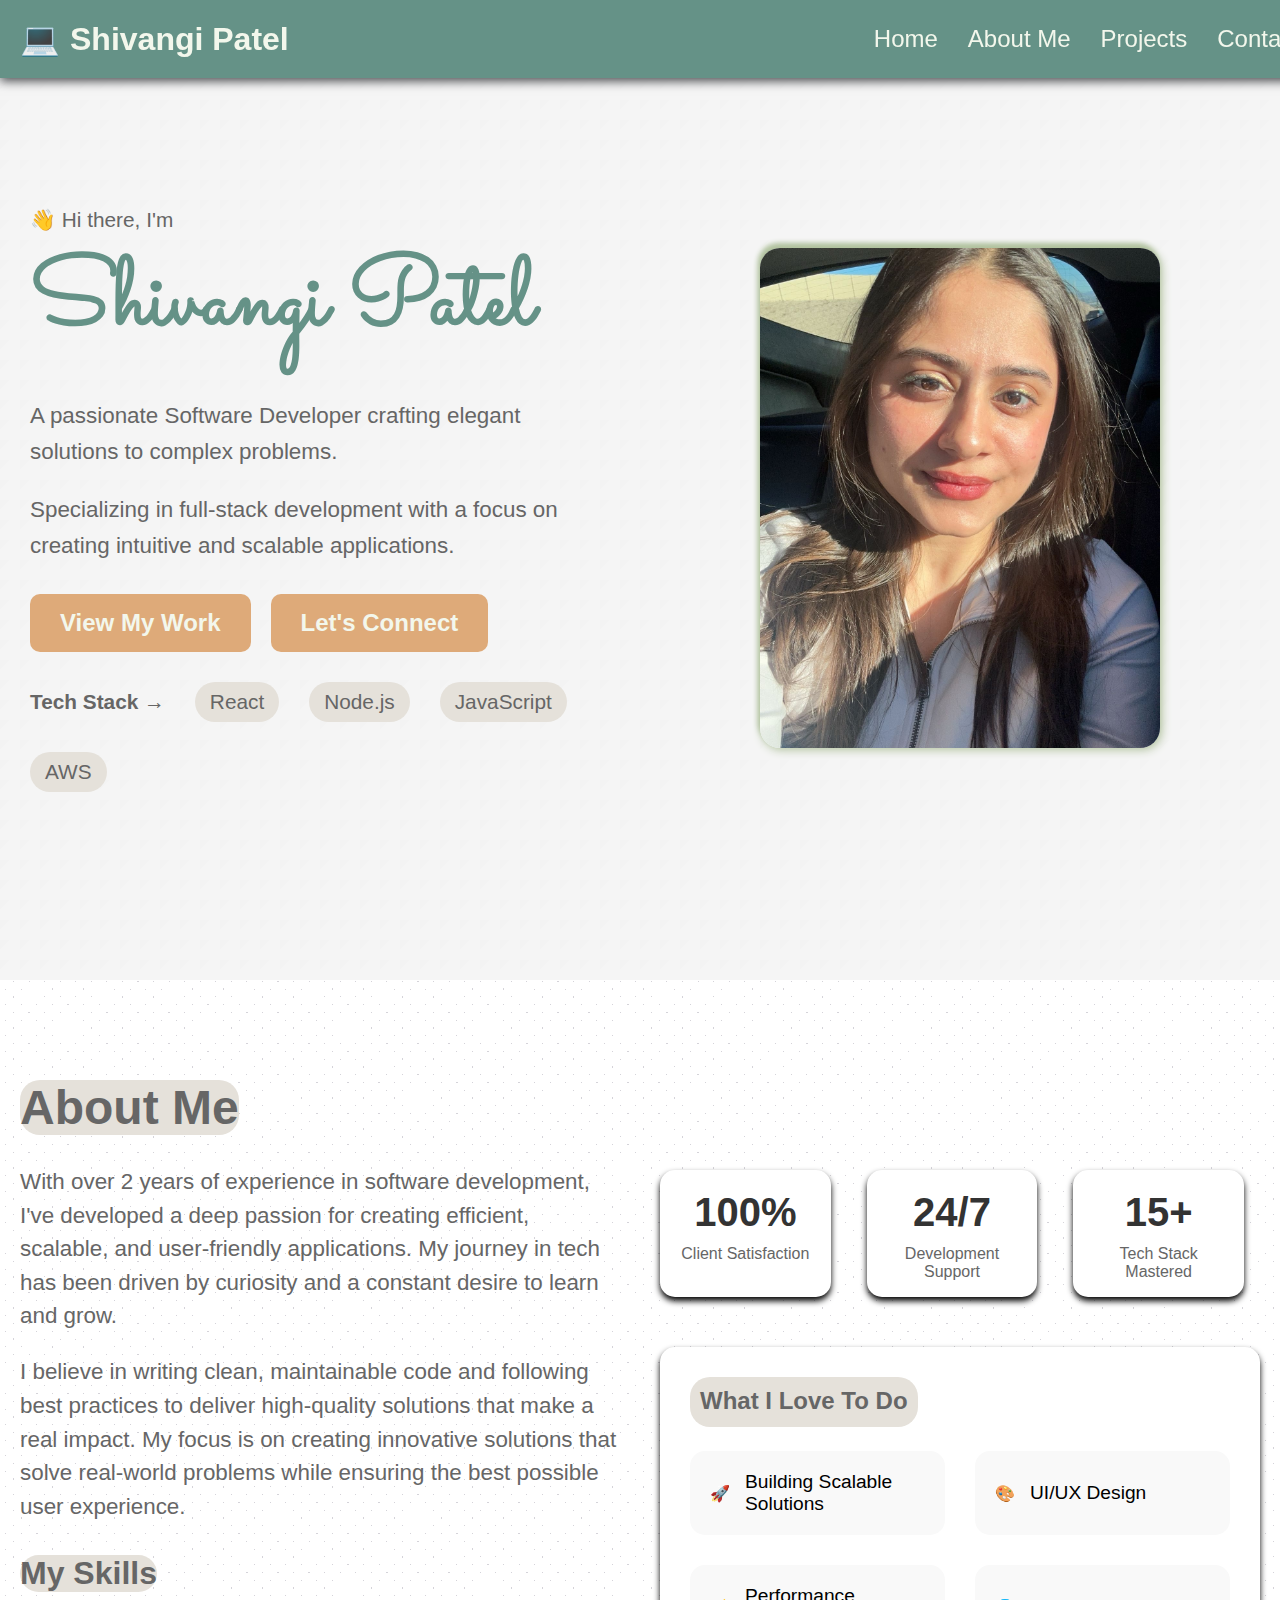
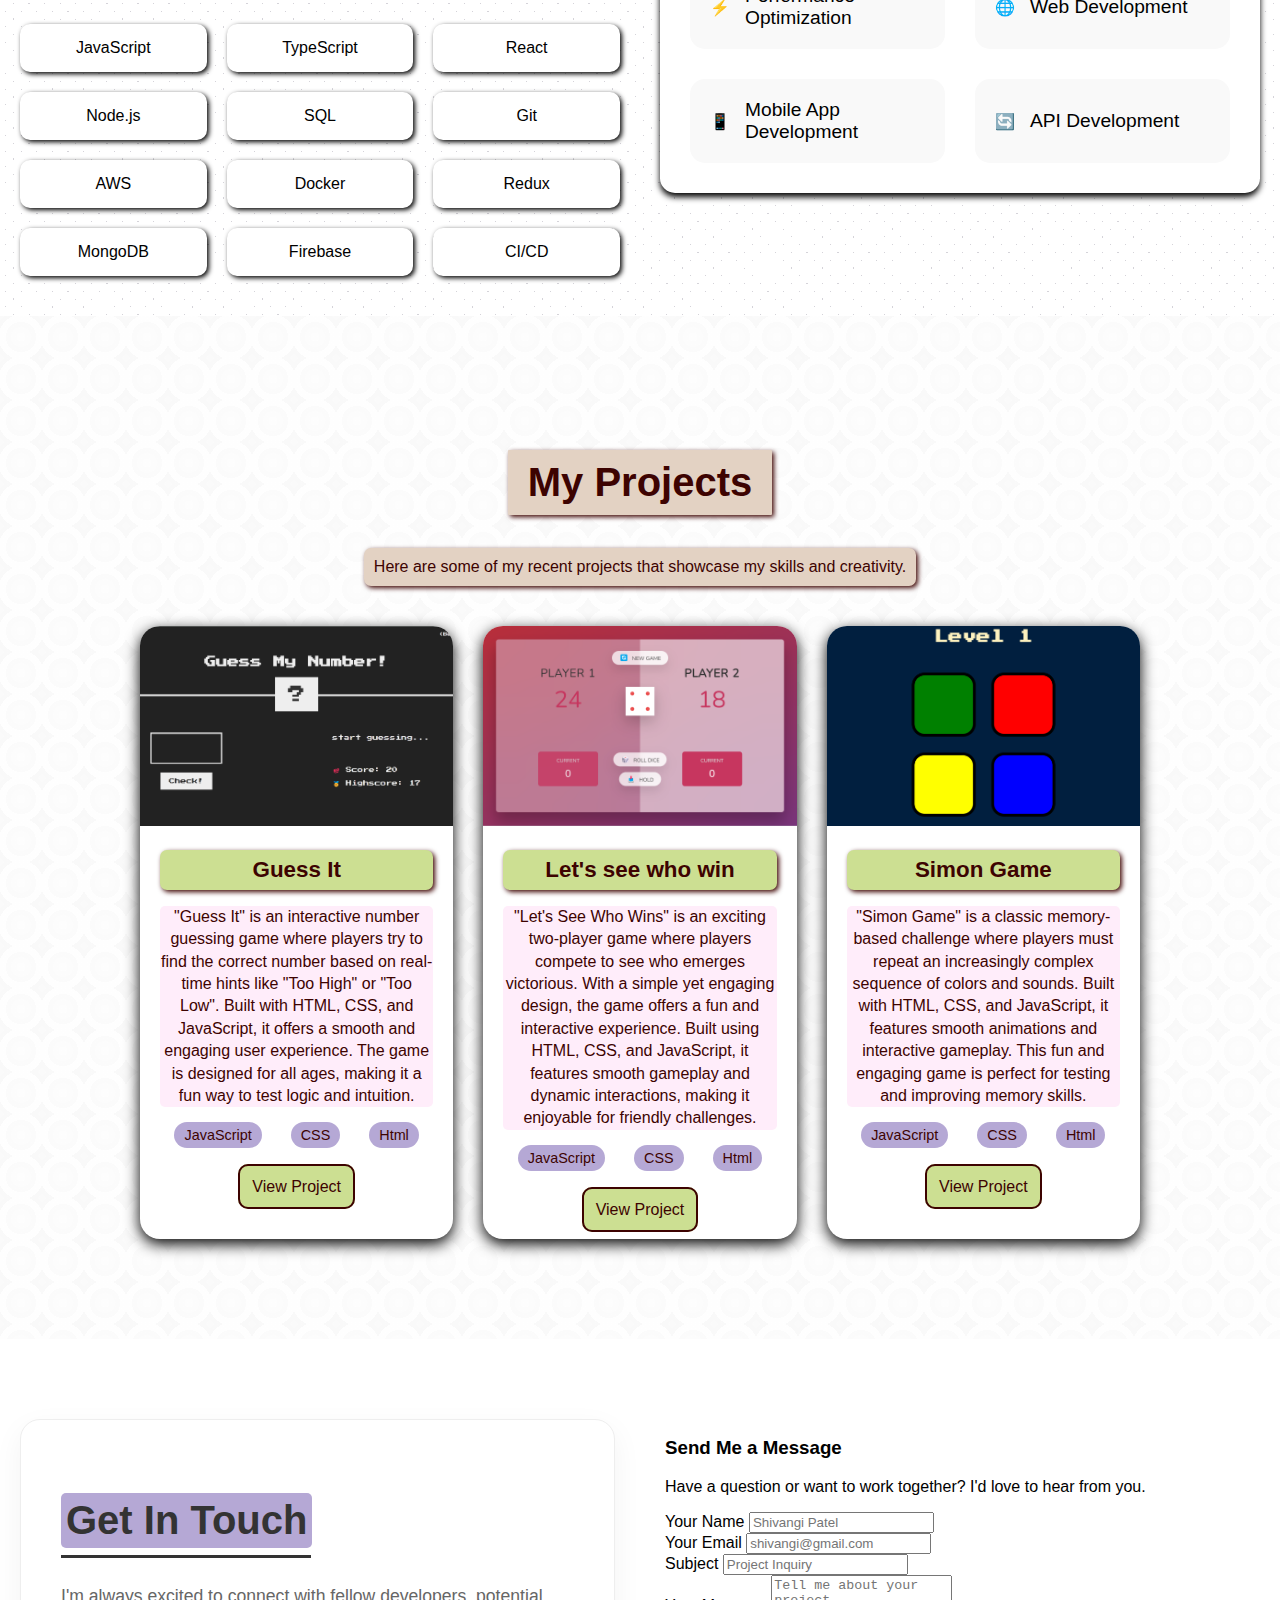
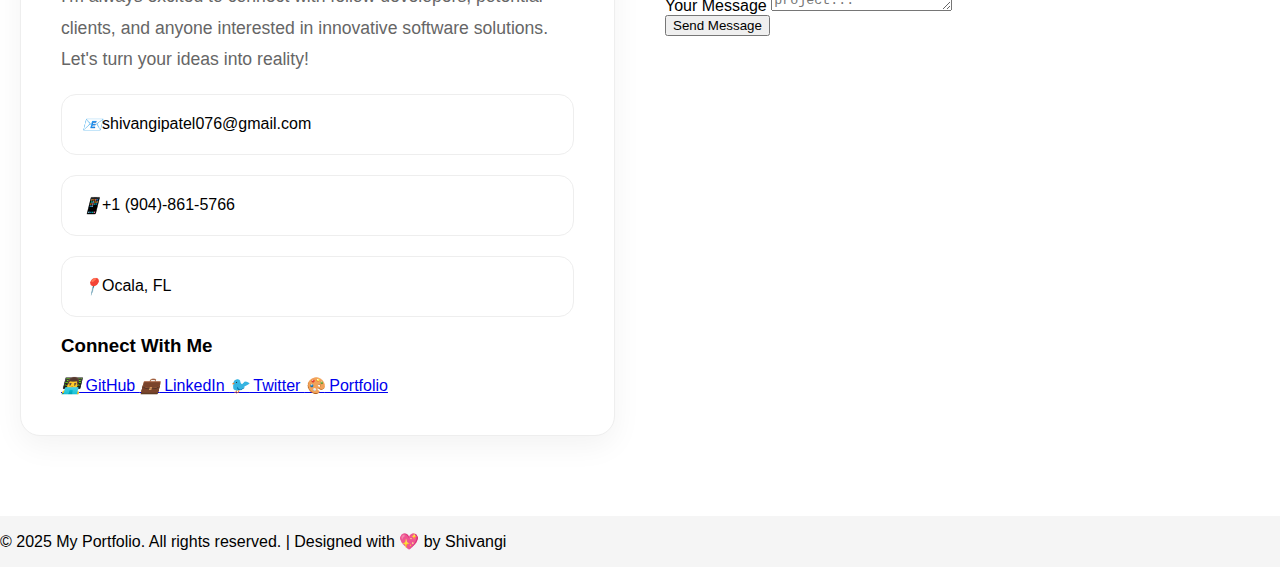
<file: index.html>
<!DOCTYPE html>
<html lang="en">
  <head>
    <meta charset="UTF-8" />
    <meta name="viewport" content="width=device-width, initial-scale=1.0" />
    <title>My Portfolio</title>
    <link rel="preconnect" href="https://fonts.googleapis.com" />
    <link rel="preconnect" href="https://fonts.gstatic.com" crossorigin />
    <link
      href="https://fonts.googleapis.com/css2?family=Sacramento&display=swap"
      rel="stylesheet"
    />
    <link rel="stylesheet" href="portfolio.css" />
  </head>
  <body>
    <header>
      <div class="header-content">
        <a href="#home" class="logo">
          <span class="logo-icon">💻</span>
          <span class="logo-name">Shivangi Patel</span>
        </a>

        <div></div>
        <nav>
          <ul>
            <li><a href="#home">Home</a></li>
            <li><a href="#about">About Me </a></li>
            <li><a href="#projects">Projects</a></li>
            <li><a href="#contact">Contact</a></li>
          </ul>
        </nav>
      </div>
    </header>
    <!-- ------------------------------------------------------------------------------------------------------------------------------------------------------------- -->
    <section id="home" class="home">
      <div id="home" class="homepage-content">
        <div class="homepage-text">
          <span class="intro">👋 Hi there, I'm</span>
          <h1 class="homepage-name">Shivangi Patel</h1>
          <p class="homepage-para">
            A passionate Software Developer crafting elegant solutions to
            complex problems.
          </p>
          <p class="homepage-para">
            Specializing in full-stack development with a focus on creating
            intuitive and scalable applications.
          </p>
          <div class="homepage-buttons">
            <a href="#projects" class="homeBtn">View My Work</a>
            <a href="#contact" class="homeBtn secondary">Let's Connect</a>
          </div>
          <div class="home-tech">
            <span class="home-tech-label">Tech Stack →</span>
            <span class="home-tech-items">React</span>
            <span class="home-tech-items">Node.js</span>
            <span class="home-tech-items">JavaScript</span>
            <span class="home-tech-items">AWS</span>
          </div>
        </div>

        <div id="home" class="homeImg">
          <img src="./img/shivi.JPG" alt="Professional headshot" />
        </div>
      </div>
    </section>
    <!-- ---------------------------------------------------------------------------------------------------------------------------------------------------------------- -->
    <section id="about" class="about-section">
      <div id="about" class="about-content">
        <div class="about-text">
          <h2>About Me</h2>
          <p>
            With over 2 years of experience in software development, I've
            developed a deep passion for creating efficient, scalable, and
            user-friendly applications. My journey in tech has been driven by
            curiosity and a constant desire to learn and grow.
          </p>
          <p>
            I believe in writing clean, maintainable code and following best
            practices to deliver high-quality solutions that make a real impact.
            My focus is on creating innovative solutions that solve real-world
            problems while ensuring the best possible user experience.
          </p>
          <h3>My Skills</h3>
          <div class="skills-grid">
            <div class="skill-item">JavaScript</div>
            <div class="skill-item">TypeScript</div>
            <div class="skill-item">React</div>
            <div class="skill-item">Node.js</div>
            <div class="skill-item">SQL</div>
            <div class="skill-item">Git</div>
            <div class="skill-item">AWS</div>
            <div class="skill-item">Docker</div>
            <div class="skill-item">Redux</div>
            <div class="skill-item">MongoDB</div>
            <div class="skill-item">Firebase</div>
            <div class="skill-item">CI/CD</div>
          </div>
        </div>
        <div class="about-stats">
          <div class="stats-grid">
            <div class="stat-item">
              <h3>100%</h3>
              <p>Client Satisfaction</p>
            </div>
            <div class="stat-item">
              <h3>24/7</h3>
              <p>Development Support</p>
            </div>
            <div class="stat-item">
              <h3>15+</h3>
              <p>Tech Stack Mastered</p>
            </div>
          </div>

          <div class="about-interests">
            <h3>What I Love To Do</h3>
            <div class="interests-grid">
              <div class="interest-item">
                <span class="interest-icon">🚀</span>
                <span class="interest-text">Building Scalable Solutions</span>
              </div>
              <div class="interest-item">
                <span class="interest-icon">🎨</span>
                <span class="interest-text">UI/UX Design</span>
              </div>
              <div class="interest-item">
                <span class="interest-icon">⚡</span>
                <span class="interest-text">Performance Optimization</span>
              </div>
              <div class="interest-item">
                <span class="interest-icon">🌐</span>
                <span class="interest-text">Web Development</span>
              </div>
              <div class="interest-item">
                <span class="interest-icon">📱</span>
                <span class="interest-text">Mobile App Development</span>
              </div>
              <div class="interest-item">
                <span class="interest-icon">🔄</span>
                <span class="interest-text">API Development</span>
              </div>
            </div>
          </div>
        </div>
      </div>
    </section>
    <!-- ----------------------------------------------------------------------------------------------------------------------------------------------------------------- -->

    <section id="projects" class="projects-section">
      <div id="projects" class="projects-content">
        <h2>My Projects</h2>
        <p class="heading">
          Here are some of my recent projects that showcase my skills and
          creativity.
        </p>
        <div class="projects-grid">
          <div class="projects-card">
            <img
              src="./img/guessit.png"
              alt="game online"
              class="projects-img"
            />
            <div class="projects-info">
              <h3 class="projects-name">Guess It</h3>
              <p>
                "Guess It" is an interactive number guessing game where players
                try to find the correct number based on real-time hints like
                "Too High" or "Too Low". Built with HTML, CSS, and JavaScript,
                it offers a smooth and engaging user experience. The game is
                designed for all ages, making it a fun way to test logic and
                intuition.
              </p>
              <div class="projects-tags">
                <span class="projects-tag">JavaScript</span>
                <span class="projects-tag">CSS</span>
                <span class="projects-tag">Html</span>
              </div>
              <a
                href="https://shivangivatsalpatel.github.io/GuessIt/"
                class="btnProject"
                >View Project</a
              >
            </div>
          </div>
          <div class="projects-card">
            <img
              src="./img/letseewhowin.png"
              alt="game online"
              class="projects-img"
            />
            <div class="projects-info">
              <h3 class="projects-name">Let's see who win</h3>
              <p>
                "Let's See Who Wins" is an exciting two-player game where
                players compete to see who emerges victorious. With a simple yet
                engaging design, the game offers a fun and interactive
                experience. Built using HTML, CSS, and JavaScript, it features
                smooth gameplay and dynamic interactions, making it enjoyable
                for friendly challenges.
              </p>
              <div class="projects-tags">
                <span class="projects-tag">JavaScript</span>
                <span class="projects-tag">CSS</span>
                <span class="projects-tag">Html</span>
              </div>
              <a
                href="https://shivangivatsalpatel.github.io/LetsSeeWhoWin/"
                class="btnProject"
                >View Project</a
              >
            </div>
          </div>

          <div class="projects-card">
            <img src="./img/simon.png" alt="game online" class="projects-img" />
            <div class="projects-info">
              <h3 class="projects-name">Simon Game</h3>
              <p>
                "Simon Game" is a classic memory-based challenge where players
                must repeat an increasingly complex sequence of colors and
                sounds. Built with HTML, CSS, and JavaScript, it features smooth
                animations and interactive gameplay. This fun and engaging game
                is perfect for testing and improving memory skills.
              </p>
              <div class="projects-tags">
                <span class="projects-tag">JavaScript</span>
                <span class="projects-tag">CSS</span>
                <span class="projects-tag">Html</span>
              </div>
              <a
                href="https://shivangivatsalpatel.github.io/SimonGame/"
                class="btnProject"
                >View Project</a
              >
            </div>
          </div>
        </div>
      </div>
    </section>
    <!-- ------------------------------------------------------------------------------------------------------------------------------------------------------------- -->
    <section id="contact" class="contact-section">
      <div id="contact" class="contact-content">
        <div class="contact-info">
          <h2>Get In Touch</h2>
          <p>
            I'm always excited to connect with fellow developers, potential
            clients, and anyone interested in innovative software solutions.
            Let's turn your ideas into reality!
          </p>

          <div class="contact-methods">
            <div class="contact-method">
              <i>📧</i>
              <span>shivangipatel076@gmail.com</span>
            </div>
            <div class="contact-method">
              <i>📱</i>
              <span>+1 (904)-861-5766</span>
            </div>
            <div class="contact-method">
              <i>📍</i>
              <span>Ocala, FL</span>
            </div>
          </div>

          <div class="social-links">
            <h3>Connect With Me</h3>
            <div class="social-grid">
              <a href="#" class="social-item">
                <i>👨‍💻</i>
                GitHub
              </a>
              <a href="#" class="social-item">
                <i>💼</i>
                LinkedIn
              </a>
              <a href="#" class="social-item">
                <i>🐦</i>
                Twitter
              </a>
              <a href="#" class="social-item">
                <i>🎨</i>
                Portfolio
              </a>
            </div>
          </div>
        </div>
        <form class="contact-form">
          <div class="form-header">
            <h3>Send Me a Message</h3>
            <p>
              Have a question or want to work together? I'd love to hear from
              you.
            </p>
          </div>
          <div class="form-group">
            <label for="name">Your Name</label>
            <input
              type="text"
              id="name"
              name="name"
              placeholder="Shivangi Patel"
              required
            />
          </div>
          <div class="form-group">
            <label for="email">Your Email</label>
            <input
              type="email"
              id="email"
              name="email"
              placeholder="shivangi@gmail.com"
              required
            />
          </div>
          <div class="form-group">
            <label for="subject">Subject</label>
            <input
              type="text"
              id="subject"
              name="subject"
              placeholder="Project Inquiry"
              required
            />
          </div>
          <div class="form-group">
            <label for="message">Your Message</label>
            <textarea
              id="message"
              name="message"
              placeholder="Tell me about your project..."
              required
            ></textarea>
          </div>
          <button type="submit" class="submit-btn">Send Message</button>
        </form>
      </div>
    </section>
    <!-- ------------------------------------------------------------------------------------------------------------------------------------------------------------- -->
    <footer>
      <div class="footer-bottom">
        <p>
          &copy; 2025 My Portfolio. All rights reserved. | Designed with 💖 by
          Shivangi
        </p>
      </div>
    </footer>
  </body>
</html>
</file>
<file: portfolio.css>
body {
  margin: 0;
  padding: 0;
  font-family: "Prompt", sans-serif;
  background-color: whitesmoke;
  color: black;
}

header {
  background-color: #659287;
  padding: 20px;
  width: 100%;
  height: auto;
  position: fixed;
  top: 0;
  z-index: 1000;
  transition: all 0.3s ease;
  box-shadow: 0 3px 10px #45474b;
}
/* header.scrolled {
    padding: 15px;
    background-color: rgba(255, 255, 255, 0.95);
    backdrop-filter: blur(10px);
  } */
.header-content {
  max-width: 1400px;
  margin: 0 auto;
  display: flex;
  justify-content: space-between;
  align-items: center;
}

.logo {
  display: flex;
  align-items: center;
  gap: 10px;
  text-decoration: none;
  color: #f3f7ec;
  font-weight: bold;
  font-size: 2em;
}

nav {
  display: flex;
  align-items: center;
}
nav ul {
  display: flex;
  list-style: none;
  padding: 0;
  margin: 0;
  gap: 30px;
}
nav ul li {
  display: inline;
  position: relative;
}
nav ul li a {
  text-decoration: none;
  color: #f3f7ec;
  font-weight: 400;
  font-size: 1.5em;
  padding: 8px 0;
  position: relative;
  transition: all 0.3s ease;
}
nav ul li a::before {
  content: "";
  position: absolute;
  width: 0;
  height: 2px;
  bottom: 0;
  left: 0;
  background-color: #f5ece0;
  transition: width 0.3s ease;
  transform-origin: left;
}
nav ul li a:hover {
  color: #f5ece0;
}
nav ul li a:hover::before {
  width: 100%;
}
/* nav ul li a.active {
  color: #000;
}
nav ul li a.active::before {
  width: 100%;
} */

/* .menu-toggle {
    display: none;
    flex-direction: column;
    gap: 6px;
    cursor: pointer;
    padding: 5px;
  }
  .menu-toggle span {
    width: 25px;
    height: 2px;
    background-color: #333;
    transition: all 0.3s ease;
  }
  .menu-toggle.active span:nth-child(1) {
    transform: rotate(45deg) translate(6px, 6px);
  }
  .menu-toggle.active span:nth-child(2) {
    opacity: 0;
  }
  .menu-toggle.active span:nth-child(3) {
    transform: rotate(-45deg) translate(6px, -6px);
  } */
/* -------------------------------------------------------------------------------------------------------------------------- */
/*HomePage*/
.home {
  display: flex;
  justify-content: center;
  align-items: center;
  min-height: 100vh;
  padding: 30px;
  position: relative;
  background-color: #f5f5f5;
  overflow: hidden;
  margin-top: 20px;
}

.home::before {
  content: " ";
  position: absolute;
  width: 100%;
  height: 100%;
  background: linear-gradient(135deg, rgba(0, 0, 0, 0.02) 25%, transparent 25%);
  background-size: 20px 20px;
  opacity: 0.5;
}

.homepage-content {
  position: relative;
  display: flex;
  justify-content: space-between;
  align-items: center;
  max-width: 1400px;
  width: 100%;
  gap: 60px;
}
.homepage-text {
  flex: 1;
  text-align: left;
}
.homeImg {
  flex: 1;
  text-align: center;
  position: relative;
}

.homeImg::after {
  content: "";
  position: absolute;
  width: 100%;
  height: 100%;
  top: 20px;
  left: 20px;
  border: 10px solid black;
  border-radius: 20px;
  z-index: -1;
}

.homeImg img {
  height: 500px;
  width: 400px;
  border-radius: 20px;
  object-fit: cover;
  transition: transform 0.3s ease;
  /* box-shadow: 2px 2px 10px #005c78, -2px -5px 5px #005c78; */
  box-shadow: 2px 2px 10px #b1c29e, -2px -5px 5px #b1c29e;
}

.homeImg img:hover {
  transform: translate(5px, 5px);
}
.sacramento-regular {
  font-family: "Sacramento", cursive;
  font-weight: 400;
  font-style: normal;
}

.homepage-name {
  font-family: "Sacramento", cursive;
  font-weight: bold;
  font-size: 6em;
  /* color: #685752; */
  /* color: #789dbc; */
  color: #659287;
  margin: 0;
  line-height: 1.5;
}

.intro {
  color: #666;
  font-size: 1.3em;
  font-weight: 500;
}

.homepage-para {
  color: #666;
  font-size: 1.4em;
  font-weight: 500;
  line-height: 1.6;
}

.homepage-buttons {
  display: flex;
  gap: 20px;
  margin-top: 30px;
}

.homeBtn {
  display: inline-block;
  padding: 15px 30px;
  /* background-color: #ecb159; */
  background-color: #deaa79;
  color: #f3f7ec;
  text-decoration: none;
  font-size: 1.5em;
  font-weight: 700;
  border-radius: 10px;
  transition: all 0.3s ease;
  /* border: 2px solid #005c78; */
}

.homeBtn:hover {
  /* background-color: #6c5f5b; */
  background-color: #45474b;
  color: #f3f7ec;
}

.home-tech {
  display: flex;
  gap: 30px;
  align-items: center;
  margin-top: 30px;
  flex-wrap: wrap;
}

.home-tech-label {
  font-size: 1.3em;
  color: #666;
  font-weight: bold;
}

.home-tech-items {
  color: #666;
  font-size: 1.3em;
  padding: 8px 15px;
  border-radius: 20px;
  transition: all 0.3s ease;
  background: #e5e1da;
}

.home-tech-items:hover {
  /* background-color: #45474b; */
  background-color: #b6a28e;
  color: #f3f7ec;
  transform: translateY(-5px);
}

/* ------------------------------------------------------------------------------------------------------------------ */
/*About Page*/

.about-section {
  /* background-color: #f4f6ff; */
  background-color: #f5f7f8;
  padding: 40px 20px;

  background-image: repeating-linear-gradient(
      45deg,
      rgb(255, 255, 255) 0px,
      rgb(255, 255, 255) 10px,
      transparent 10px,
      transparent 11px
    ),
    repeating-linear-gradient(
      135deg,
      rgb(255, 255, 255) 0px,
      rgb(255, 255, 255) 10px,
      transparent 10px,
      transparent 11px
    ),
    linear-gradient(90deg, hsl(256, 7%, 84%), hsl(256, 7%, 84%));
}
.about-content {
  max-width: 1400px;
  margin: 0 auto;
  display: grid;
  grid-template-columns: 1fr 1fr;
  gap: 40px;
  align-items: start;
}

.about-text h2 {
  margin-top: 60px;
  font-size: 3em;
  font-weight: bold;
  margin-bottom: 30px;
  color: #666;
  position: relative;
  background-color: #e5e1da;
  width: fit-content;

  border-radius: 20px;
}
.about-text h2:after {
  content: "";
  position: absolute;
  bottom: -10px;
  left: 0;
  width: 230px;
  height: 3px;
  color: #333;
  /* background-color: #666; */
}
.about-text p {
  font-size: 1.4em;
  color: #666;
  line-height: 1.5;
}
.about-text h3 {
  font-weight: bold;
  font-size: 2em;
  color: #666;
  background-color: #e5e1da;
  width: fit-content;
  border-radius: 20px;
}
.skills-grid {
  display: grid;
  grid-template-columns: repeat(auto-fit, minmax(150px, 1fr));
  gap: 20px;
  margin-top: 20px;
}

.skill-item {
  background-color: #fff;
  padding: 15px;
  border-radius: 10px;
  text-align: center;
  box-shadow: 2px 2px 5px black;
  transition: transform 0.3s ease;
}

.skill-item:hover {
  transform: translateY(-5px);
  /* background-color: #45474b; */
  background-color: #deaa79;
  color: white;
}

.stats-grid {
  display: grid;
  grid-template-columns: repeat(auto-fit, minmax(100px, 1fr));
  gap: 20px;
  margin-top: 60px;
  margin-bottom: 0;
  padding-top: 90px;
}
.stat-item {
  background-color: #fff;
  padding: 20px;
  border-radius: 15px;
  text-align: center;
  box-shadow: 0 4px 6px black;
  transition: transform 0.3s ease;
  width: 70%;
  padding-bottom: 0;
}
.stat-item:hover {
  transform: translateY(5px);
  background-color: #ecdfcc;
}

.stat-item h3 {
  font-size: 2.5em;
  color: #333;
  margin: 0;
}

.stat-item p {
  font-size: 1em;
  color: #666;
  margin-top: 10px;
}

.about-interests {
  margin-top: 50px;
  margin-bottom: 0;
  background-color: #fff;
  padding: 30px;
  border-radius: 15px;
  box-shadow: 0 4px 6px black;
}

.about-interests h3 {
  color: #666;
  font-size: 1.5em;
  position: relative;
  background-color: #e5e1da;
  width: fit-content;
  height: 30px;
  padding: 10px;
  border-radius: 20px;
  text-align: center;
  margin-top: 0;
}
.about-interests h3::after {
  content: "";
  position: absolute;
  width: 240px;
  height: 2px;
  bottom: -10px;
  left: 0;
  /* background-color: #333; */
  text-align: center;
}

.interests-grid {
  display: grid;
  grid-template-columns: repeat(2, 1fr);
  gap: 30px;
}

.interest-item {
  display: flex;
  align-items: center;
  gap: 15px;
  padding: 20px;
  background: #f9f9f9;
  border-radius: 15px;
  transition: tranform 0.3s ease;
}

.interest-item:hover {
  /* background: #f0f0f0; */
  background: #d6c0b3;
  transform: translateY(-3px);
  animation: glow 1.5s infinite alternate;
}

.interest-text {
  font-size: 1.2em;
}

/* --------------------------------------------------------------------------------------------------------------------------------------------------------- */
/*Project Page*/

.projects-section {
  /* background-color: #fff5fc; */
  background-color: #f5f5f5;
  padding: 100px 20px;

  background-image: radial-gradient(
      circle at center center,
      rgba(217, 217, 217, 0.05) 0%,
      rgba(217, 217, 217, 0.05) 15%,
      rgba(197, 197, 197, 0.05) 15%,
      rgba(197, 197, 197, 0.05) 34%,
      rgba(178, 178, 178, 0.05) 34%,
      rgba(178, 178, 178, 0.05) 51%,
      rgba(237, 237, 237, 0.05) 51%,
      rgba(237, 237, 237, 0.05) 75%,
      rgba(138, 138, 138, 0.05) 75%,
      rgba(138, 138, 138, 0.05) 89%,
      rgba(158, 158, 158, 0.05) 89%,
      rgba(158, 158, 158, 0.05) 100%
    ),
    radial-gradient(
      circle at center center,
      rgb(255, 255, 255) 0%,
      rgb(255, 255, 255) 6%,
      rgb(255, 255, 255) 6%,
      rgb(255, 255, 255) 12%,
      rgb(255, 255, 255) 12%,
      rgb(255, 255, 255) 31%,
      rgb(255, 255, 255) 31%,
      rgb(255, 255, 255) 92%,
      rgb(255, 255, 255) 92%,
      rgb(255, 255, 255) 97%,
      rgb(255, 255, 255) 97%,
      rgb(255, 255, 255) 100%
    );
  background-size: 42px 42px;
}

.projects-content {
  display: flex;
  justify-content: center;
  align-items: center;
  gap: 0%;
  flex-direction: column;
  max-width: 1000px;
  text-align: center;
  margin: 0 auto;
}
.projects-content h2 {
  font-weight: bolder;
  font-size: 2.5em;
  background: #e3d2c3;
  color: #3d0301;
  border-radius: 1px;
  padding: 10px 20px;
  box-shadow: 2px 2px 5px #3d0301;
}
.heading {
  margin: 0%;
  background: #e3d2c3;
  color: #3d0301;
  padding: 10px;
  border-radius: 7px;
  box-shadow: 2px 2px 5px #3d0301;
}

.projects-grid {
  display: grid;
  grid-template-columns: repeat(auto-fit, minmax(300px, 1fr));
  gap: 30px;
  max-width: 1400px;
  margin-top: 40px;
  margin: 40px auto 0;
}

.projects-card {
  background: #fff;
  border-radius: 20px;
  overflow: hidden;
  box-shadow: 0 5px 15px black;
  transition: transform 0.3s ease;
}
.projects-card:hover {
  transform: translateY(-5px);
}

.projects-img {
  width: 100%;
  height: 200px;
  object-fit: cover;
}
.projects-info {
  padding: 20px;
}
.projects-name {
  margin: 0 0 10px;
  /* color: #333; */
  font-size: 1.4em;
  background: #ccdf92;
  color: #3d0301;
  padding: 7px 7px;
  border-radius: 7px;
  box-shadow: 2px 2px 5px #3d0301;
}

.projects-info p {
  background: #ffedfa;
  color: #3d0301;
  border-radius: 5px;
  line-height: 1.4;
  margin-bottom: 15px;
}

.projects-tags {
  display: flex;
  justify-content: space-around;
  margin-bottom: 30px;
}

.projects-tag {
  background-color: #b5a8d5;
  border-radius: 20px;
  padding: 5px 10px;
  font-size: 0.9em;
  color: #3d0301;
}

.btnProject {
  text-decoration: none;
  color: #3d0301;
  border: 2px solid #3d0301;
  background-color: #ccdf92;
  padding: 12px;
  margin-top: 30px;
  border-radius: 10px;
}

/* -------------------------------------------------------------------------- */
/*Contact Page*/

.contact-section {
  background-color: #fff;
  padding: 80px 20px;
}

.contact-content {
  max-width: 1400px;
  margin: 0 auto;
  display: grid;
  grid-template-columns: 1fr 1fr;
  gap: 50px;
  align-items: start;
}

.contact-info {
  background-color: #fff;
  padding: 40px;
  border-radius: 20px;
  box-shadow: 0 10px 30px rgba(0, 0, 0, 0.05);
  border: 1px solid #eee;
}

.contact-info h2 {
  font-size: 2.5em;
  color: #333;
  position: relative;
  background: #b5a8d5;
  width: fit-content;
  border-radius: 5px;
  padding: 5px 5px;
}

.contact-info h2::after {
  position: absolute;
  content: "";
  width: 250px;
  height: 3px;
  left: 0;
  bottom: -10px;
  background-color: #333;
}

.contact-info p {
  color: #666;
  line-height: 1.8;
  font-size: 1.1em;
}

.contact-methods {
  display: grid;
  gap: 20px;
}

.contact-method {
  display: flex;
  background-color: #fff;
  padding: 20px 20px;
  align-items: center;
  border-radius: 15px;
  transition: transform 0.3s ease;
  border: 1px solid #eee;
}

.contact-method:hover {
  transform: translateX(5px);
  background: #f8f8f8;
  border-color: #ddd;
  box-shadow: 2px 2px 5px black;
}
</file>
